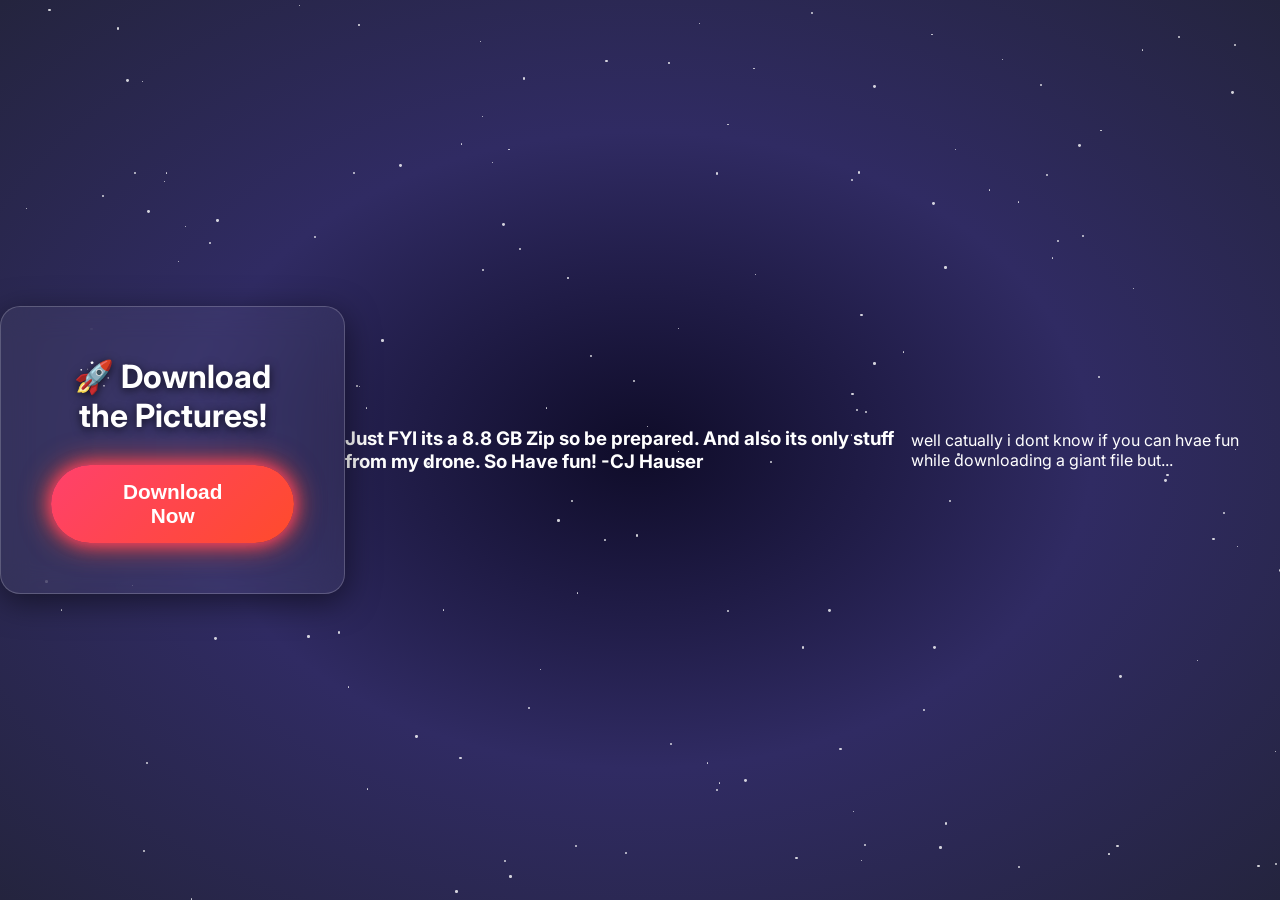
<file: index.html>
<!DOCTYPE html>
<html lang="en">
<head>
<meta charset="UTF-8">
<meta name="viewport" content="width=device-width, initial-scale=1.0">
<title>OBX '25</title>
<style>
@import url('https://fonts.googleapis.com/css2?family=Inter:wght@400;700&display=swap');

* { margin: 0; padding: 0; box-sizing: border-box; }

body {
  font-family: 'Inter', sans-serif;
  height: 100vh;
  display: flex;
  justify-content: center;
  align-items: center;
  background: radial-gradient(#0f0c29, #302b63, #24243e);
  overflow: hidden;
  color: #fff;
}

.card {
  position: relative;
  background: rgba(255,255,255,0.05);
  border: 1px solid rgba(255,255,255,0.2);
  backdrop-filter: blur(15px);
  padding: 50px;
  border-radius: 20px;
  text-align: center;
  box-shadow: 0 8px 32px rgba(0,0,0,0.5);
  transition: transform 0.3s ease;
  z-index: 1;
}

.card:hover { transform: scale(1.05); }

h1 {
  margin-bottom: 30px;
  font-size: 2rem;
  text-shadow: 0 2px 10px rgba(0,0,0,0.7);
}

button {
  position: relative;
  background: linear-gradient(135deg, #ff416c, #ff4b2b);
  border: none;
  padding: 15px 50px;
  font-size: 1.3rem;
  font-weight: bold;
  color: #fff;
  border-radius: 50px;
  cursor: pointer;
  transition: all 0.3s ease;
  box-shadow: 0 0 15px #ff416c, 0 0 30px #ff4b2b;
  overflow: hidden;
}

button::after {
  content: '';
  position: absolute;
  width: 0;
  height: 100%;
  top: 0;
  left: 0;
  background: rgba(255,255,255,0.2);
  transition: width 0.3s ease;
  border-radius: 50px;
}

button:hover::after { width: 100%; }

button:hover { transform: scale(1.1); box-shadow: 0 0 20px #ff416c, 0 0 40px #ff4b2b; }

/* Starfield */
.stars {
  position: absolute;
  width: 100%;
  height: 100%;
  background: transparent;
  z-index: 0;
}
.star {
  position: absolute;
  background: white;
  border-radius: 50%;
  opacity: 0.8;
  animation: twinkle linear infinite;
}
@keyframes twinkle { 0%, 100% { opacity: 0.2; } 50% { opacity: 1; } }

/* Confetti */
.confetti-piece {
  position: absolute;
  width: 8px;
  height: 8px;
  opacity: 0.8;
  pointer-events: none;
  z-index: 2;
}

/* Progress bar */
.progress-container {
  width: 100%;
  height: 20px;
  background: rgba(255,255,255,0.1);
  border-radius: 10px;
  margin-top: 30px;
  overflow: hidden;
  display: none;
}

.progress-bar {
  height: 100%;
  width: 0;
  background: linear-gradient(90deg, #ff416c, #ff4b2b);
  border-radius: 10px;
  transition: width 0.1s linear;
}
</style>
</head>
<body>

<div class="stars" id="stars"></div>

<div class="card">
  <h1>🚀 Download the Pictures!</h1>
  <button id="downloadBtn">Download Now</button>
  <div class="progress-container" id="progressContainer">
    <div class="progress-bar" id="progressBar"></div>
  </div>
</div>
<h3>Just FYI its a 8.8 GB Zip so be prepared. And also its only stuff from my drone. So Have fun! -CJ Hauser</h3>
  <p>well catually i dont know if you can hvae fun while downloading a giant file but...</p>
<script>
// Generate stars
const starsContainer = document.getElementById('stars');
for(let i=0; i<150; i++){
  const star = document.createElement('div');
  star.classList.add('star');
  star.style.width = star.style.height = Math.random()*2 + 1 + 'px';
  star.style.top = Math.random()*100 + '%';
  star.style.left = Math.random()*100 + '%';
  star.style.animationDuration = 2 + Math.random()*3 + 's';
  starsContainer.appendChild(star);
}

// Confetti
function triggerConfetti(){
  for(let i=0;i<50;i++){
    const confetti = document.createElement('div');
    confetti.className = 'confetti-piece';
    confetti.style.background = `hsl(${Math.random()*360}, 70%, 60%)`;
    confetti.style.left = Math.random()*100 + 'vw';
    confetti.style.top = Math.random()*-20 + 'px';
    document.body.appendChild(confetti);

    const fall = setInterval(() => {
      confetti.style.top = parseFloat(confetti.style.top) + Math.random()*5 + 'px';
      confetti.style.left = parseFloat(confetti.style.left) + (Math.random()-0.5)*5 + 'px';
      if(parseFloat(confetti.style.top) > window.innerHeight){
        clearInterval(fall);
        confetti.remove();
      }
    }, 16);
  }
}

// Download button with fake progress
const downloadBtn = document.getElementById('downloadBtn');
const progressContainer = document.getElementById('progressContainer');
const progressBar = document.getElementById('progressBar');

downloadBtn.addEventListener('click', () => {
  triggerConfetti();
  downloadBtn.disabled = true;

  // Show progress bar
  progressContainer.style.display = 'block';
  let width = 0;
  const interval = setInterval(() => {
    width += Math.random()*3; // random speed
    if(width >= 100){
      width = 100;
      clearInterval(interval);
      setTimeout(() => { downloadBtn.disabled = false; progressContainer.style.display = 'none'; progressBar.style.width = '0'; }, 500);
    }
    progressBar.style.width = width + '%';
  }, 100);

  // Trigger actual download
  const fileId = '1s7Jyih83oh5HGVs2npFPO7Pk7Cv_Xrh7';
  const downloadURL = `https://drive.google.com/uc?export=download&id=${fileId}`;
  const a = document.createElement('a');
  a.href = downloadURL;
  a.download = '';
  document.body.appendChild(a);
  a.click();
  document.body.removeChild(a);
});
</script>

</body>
</html>
</file>
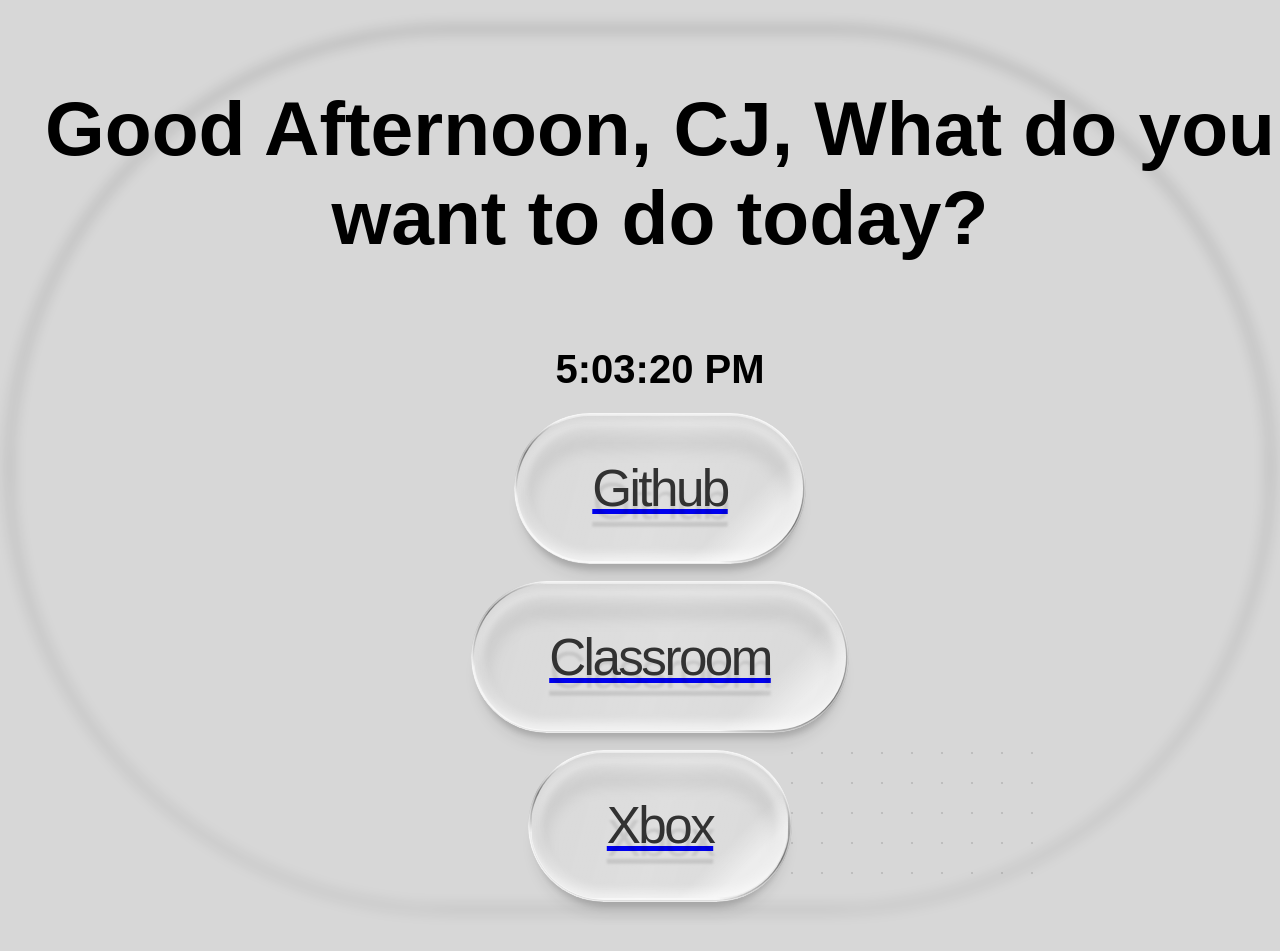
<file: buttons.html>
<!DOCTYPE html>
<html lang="en">
<head>
  <link rel="stylesheet" href="styles.css">
</head>
<body>
    <h2 id="welcome-message">Welcome Back, <span id="username">CJ, What do you want to do today?</span></h2>
    <div class="clock-container">
        <div class="clock" id="clock">00:00:00</div>
    </div>
    <!--button-->
    <div class="button-wrap">
        <a href="https://github.com">
        <button>
          <span>Github</span>
        </button>
        </a>
        <div class="button-shadow"></div>
    </div>
    <div class="button-wrap">
        <a href="https://classroom.google.com">
        <button>
          <span>Classroom</span>
        </button>
        </a>
        <div class="button-shadow"></div>
    </div>
  </a>
        <div class="button-shadow"></div>
    </div>
    <div class="button-wrap">
        <a href="https://xbox.com">
        <button>
          <span>Xbox</span>
        </button>
        </a>
        <div class="button-shadow"></div>
    <script>
        function updateClock() {
            const now = new Date();
            document.getElementById('clock').textContent = now.toLocaleTimeString();
            updateGreeting();
        }
        updateClock(); 
        setInterval(updateClock, 1000);

        function updateGreeting() {
            const now = new Date();
            const hour = now.getHours();
            let greeting = '';
            if (hour < 12) greeting = 'Good Morning';
            else if (hour < 18) greeting = 'Good Afternoon';
            else greeting = 'Good Evening';
            document.getElementById('welcome-message').textContent = `${greeting}, ${document.getElementById('username').textContent}`;
        }

    </script>
    <!-- Background -->
    <svg style="position: absolute; width: 100%; height: 100%; z-index: 0;" width="100%" height="100%" xmlns="http://www.w3.org/2000/svg">
        <defs>
          <pattern id="dottedGrid" width="30" height="30" patternUnits="userSpaceOnUse">
            <circle cx="2" cy="2" r="1" fill="rgba(0,0,0,0.15)" />
          </pattern>
        </defs>
        <rect width="100%" height="100%" fill="url(#dottedGrid)" />
    </svg>
</body>
</html>
</file>
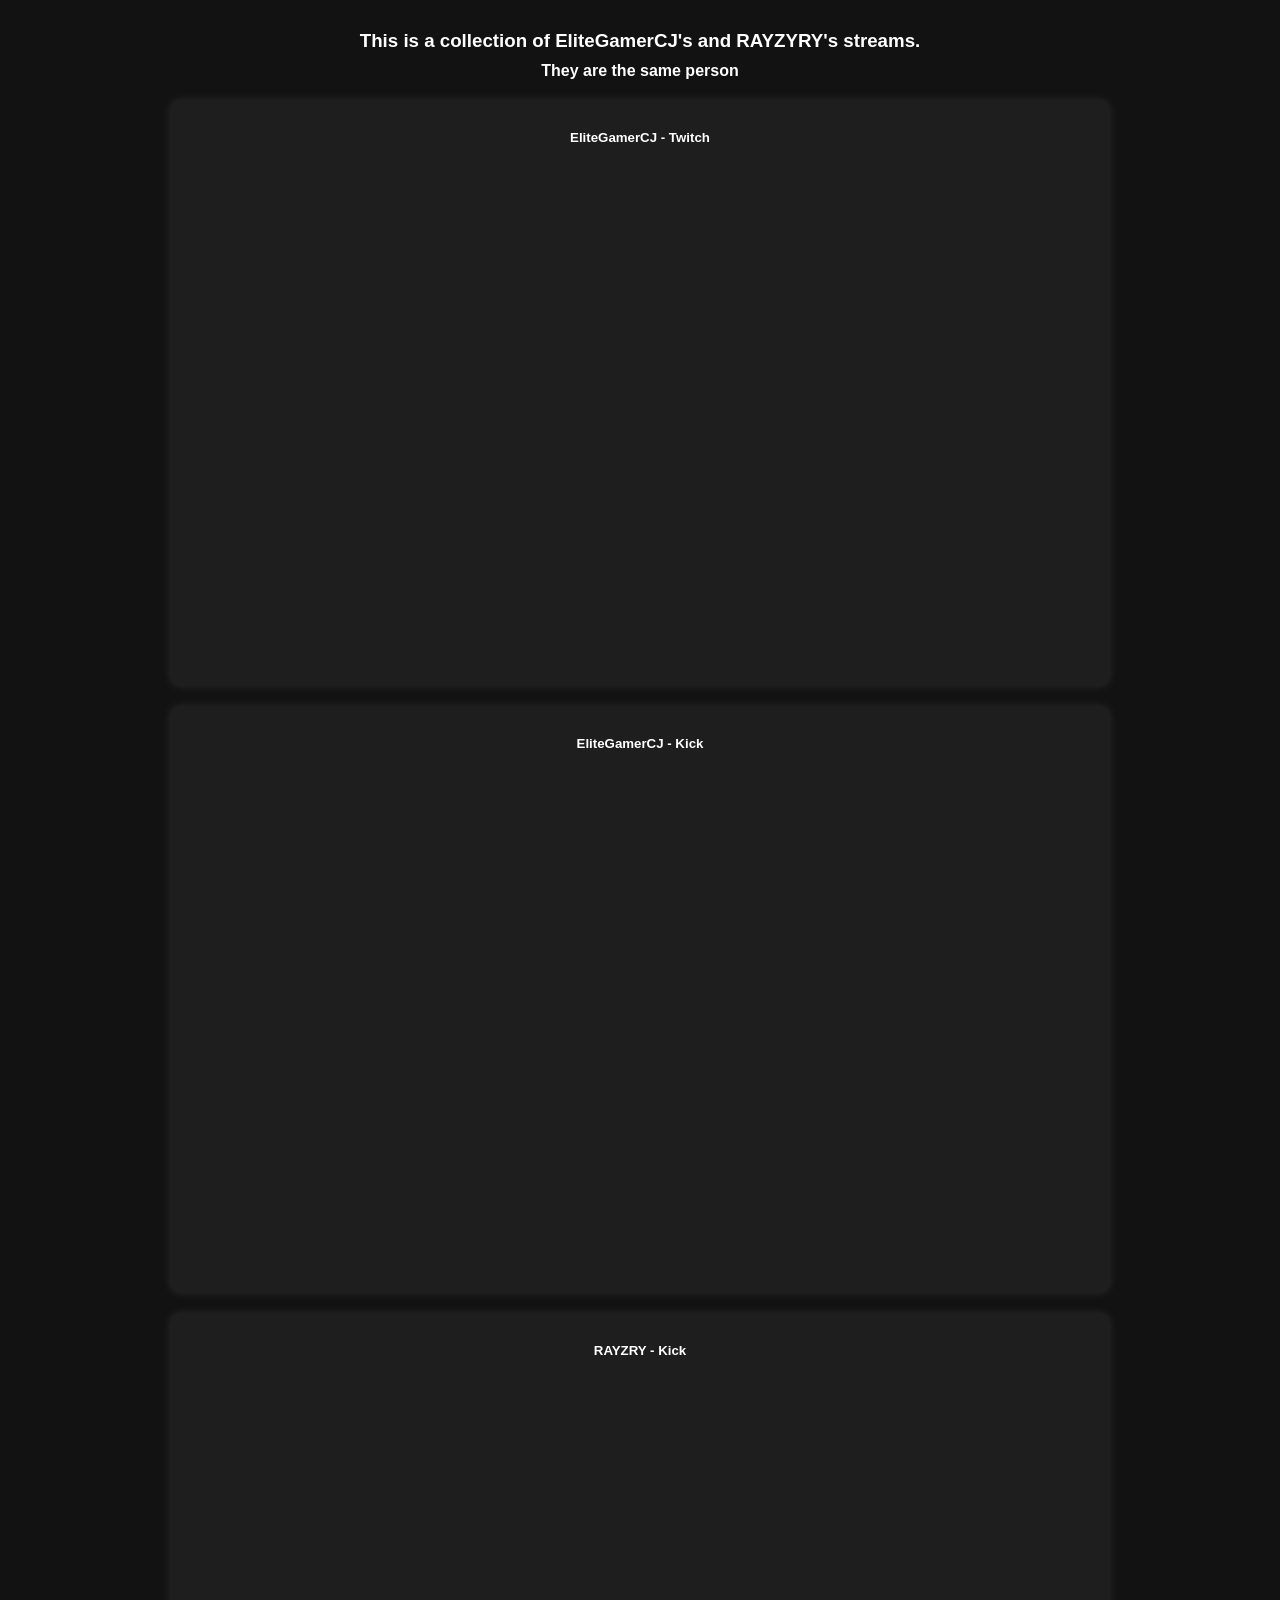
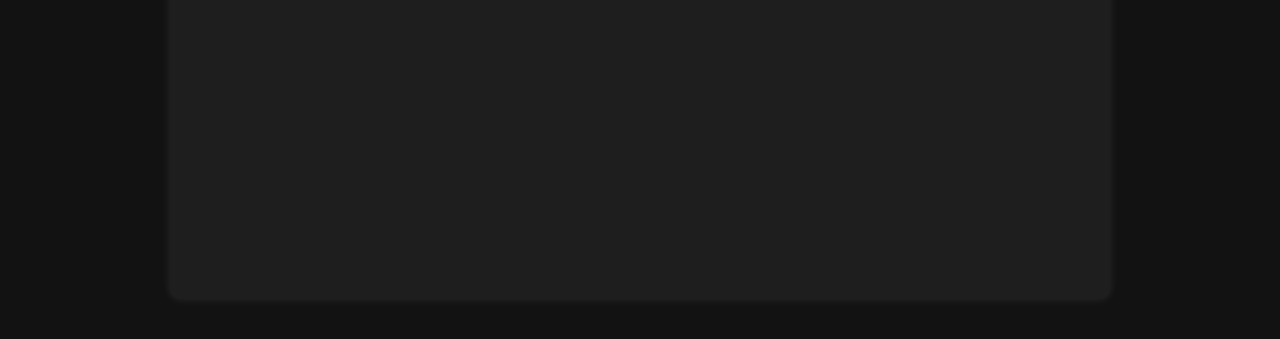
<file: live.html>
<!DOCTYPE html>
<html lang="en">
<head>
    <meta charset="UTF-8">
    <meta name="viewport" content="width=device-width, initial-scale=1.0">
    <title>EGCJ/RAYZRY Streams</title>
    <style>
        body {
            font-family: Arial, sans-serif;
            text-align: center;
            background-color: #121212;
            color: white;
            margin: 0;
            padding: 20px;
        }

        h3, h4, h5 {
            margin: 10px 0;
        }

        .stream-container {
            max-width: 900px;
            margin: 20px auto;
            padding: 20px;
            background-color: #1e1e1e;
            border-radius: 10px;
            box-shadow: 0 0 10px rgba(255, 255, 255, 0.1);
        }

        .embed-container {
            position: relative;
            width: 100%;
            padding-bottom: 56.25%; /* 16:9 Aspect Ratio */
            margin-top: 15px;
        }

        .embed-container iframe {
            position: absolute;
            top: 0;
            left: 0;
            width: 100%;
            height: 100%;
            border: none;
            border-radius: 8px;
        }
    </style>
</head>
<body>

    <h3>This is a collection of EliteGamerCJ's and RAYZYRY's streams.</h3>
    <h4>They are the same person</h4>

    <!-- EliteGamerCJ Twitch -->
    <div class="stream-container">
        <h5>EliteGamerCJ - Twitch</h5>
        <div class="embed-container">
            <iframe src="https://player.twitch.tv/?channel=elitegamercj&autoplay=false&parent=yourwebsite.com" allowfullscreen></iframe>
        </div>
    </div>

    <!-- EliteGamerCJ Kick -->
    <div class="stream-container">
        <h5>EliteGamerCJ - Kick</h5>
        <div class="embed-container">
            <iframe 
     src="https://player.kick.com/elitegamercj" 
     height="720" 
     width="1280"
     frameborder="0" 
     scrolling="no" 
     allowfullscreen="true"> 
</iframe>
        </div>
    </div>

    <!-- RAYZRY Kick -->
    <div class="stream-container">
        <h5>RAYZRY - Kick</h5>
        <div class="embed-container">
            <iframe 
     src="https://player.kick.com/rayzry" 
     height="720" 
     width="1280"
     frameborder="0" 
     scrolling="no" 
     allowfullscreen="true"> 
</iframe>
        </div>
    </div>

</body>
</html>
</file>
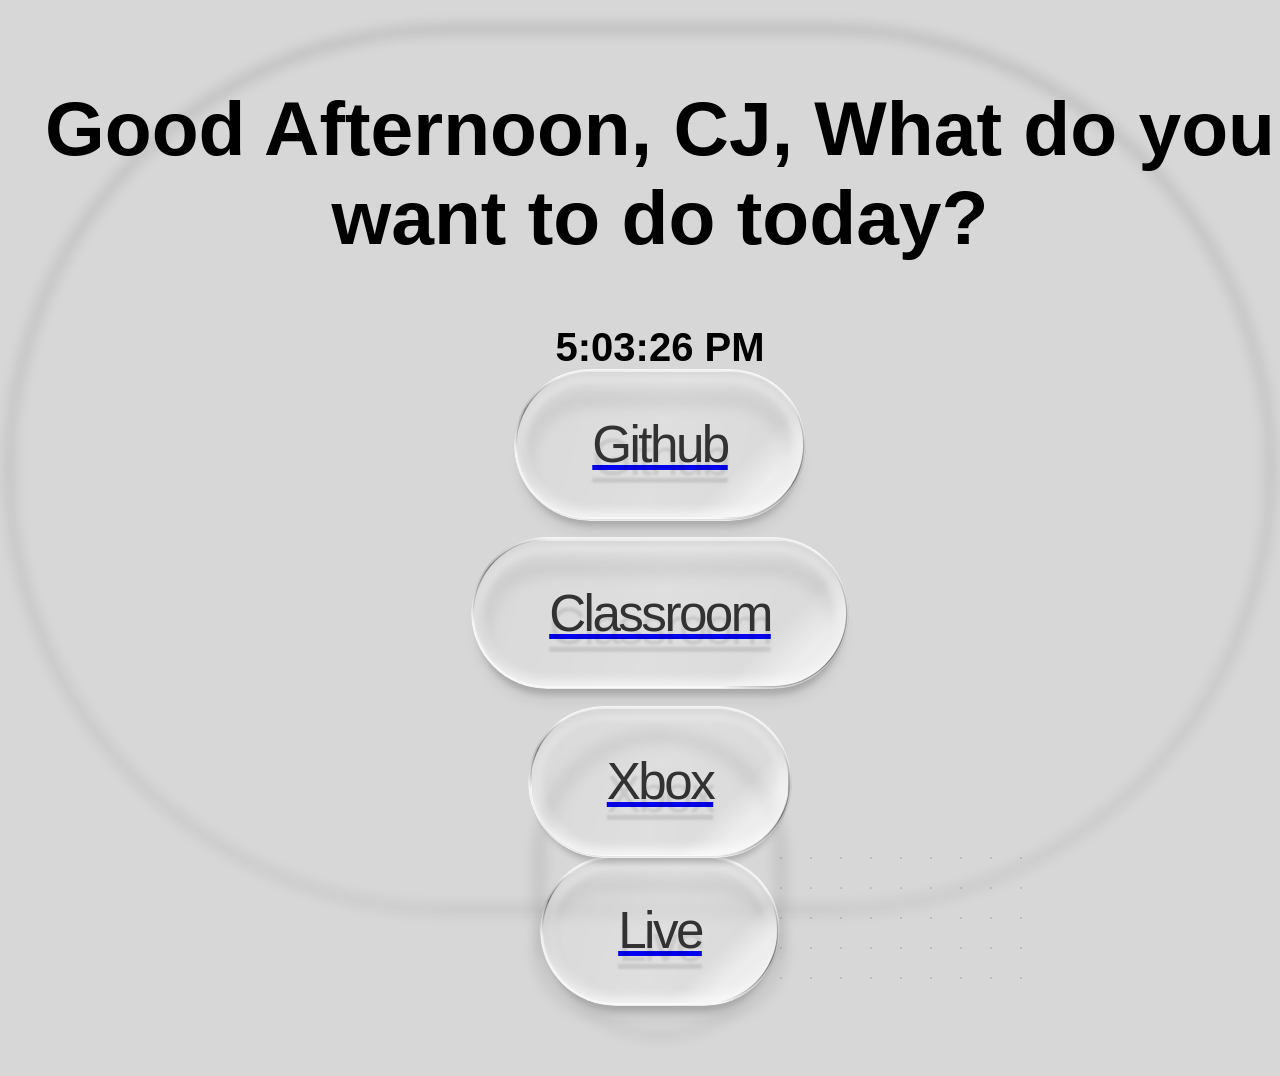
<file: ph.html>
<!DOCTYPE html>
<html lang="en">
<head>
  <link rel="stylesheet" href="styles.css">
</head>
<body>
    <h2 id="welcome-message">Welcome Back, <span id="username">CJ, What do you want to do today?</span></h2>
    <div class="clock-container">
        <div class="clock" id="clock">00:00:00</div>
    </div>
    <!--button-->
    <div class="button-wrap">
        <a href="https://github.com">
        <button>
          <span>Github</span>
        </button>
        </a>
        <div class="button-shadow"></div>
    </div>
    <div class="button-wrap">
        <a href="https://classroom.google.com">
        <button>
          <span>Classroom</span>
        </button>
        </a>
        <div class="button-shadow"></div>
    </div>
  </a>
        <div class="button-shadow"></div>
    </div>
    <div class="button-wrap">
        <a href="https://xbox.com">
        <button>
          <span>Xbox</span>
        </button>
        </a>
        <div class="button-shadow"></div>
      <div class="button-wrap">
        <a href="live.html">
        <button>
          <span>Live</span>
        </button>
        </a>
        <div class="button-shadow"></div>
    <script>
        function updateClock() {
            const now = new Date();
            document.getElementById('clock').textContent = now.toLocaleTimeString();
            updateGreeting();
        }
        updateClock(); 
        setInterval(updateClock, 1000);

        function updateGreeting() {
            const now = new Date();
            const hour = now.getHours();
            let greeting = '';
            if (hour < 12) greeting = 'Good Morning';
            else if (hour < 18) greeting = 'Good Afternoon';
            else greeting = 'Good Evening';
            document.getElementById('welcome-message').textContent = `${greeting}, ${document.getElementById('username').textContent}`;
        }

    </script>
    <!-- Background -->
    <svg style="position: absolute; width: 100%; height: 100%; z-index: 0;" width="100%" height="100%" xmlns="http://www.w3.org/2000/svg">
        <defs>
          <pattern id="dottedGrid" width="30" height="30" patternUnits="userSpaceOnUse">
            <circle cx="2" cy="2" r="1" fill="rgba(0,0,0,0.15)" />
          </pattern>
        </defs>
        <rect width="100%" height="100%" fill="url(#dottedGrid)" />
    </svg>
</body>
</html>
</file>
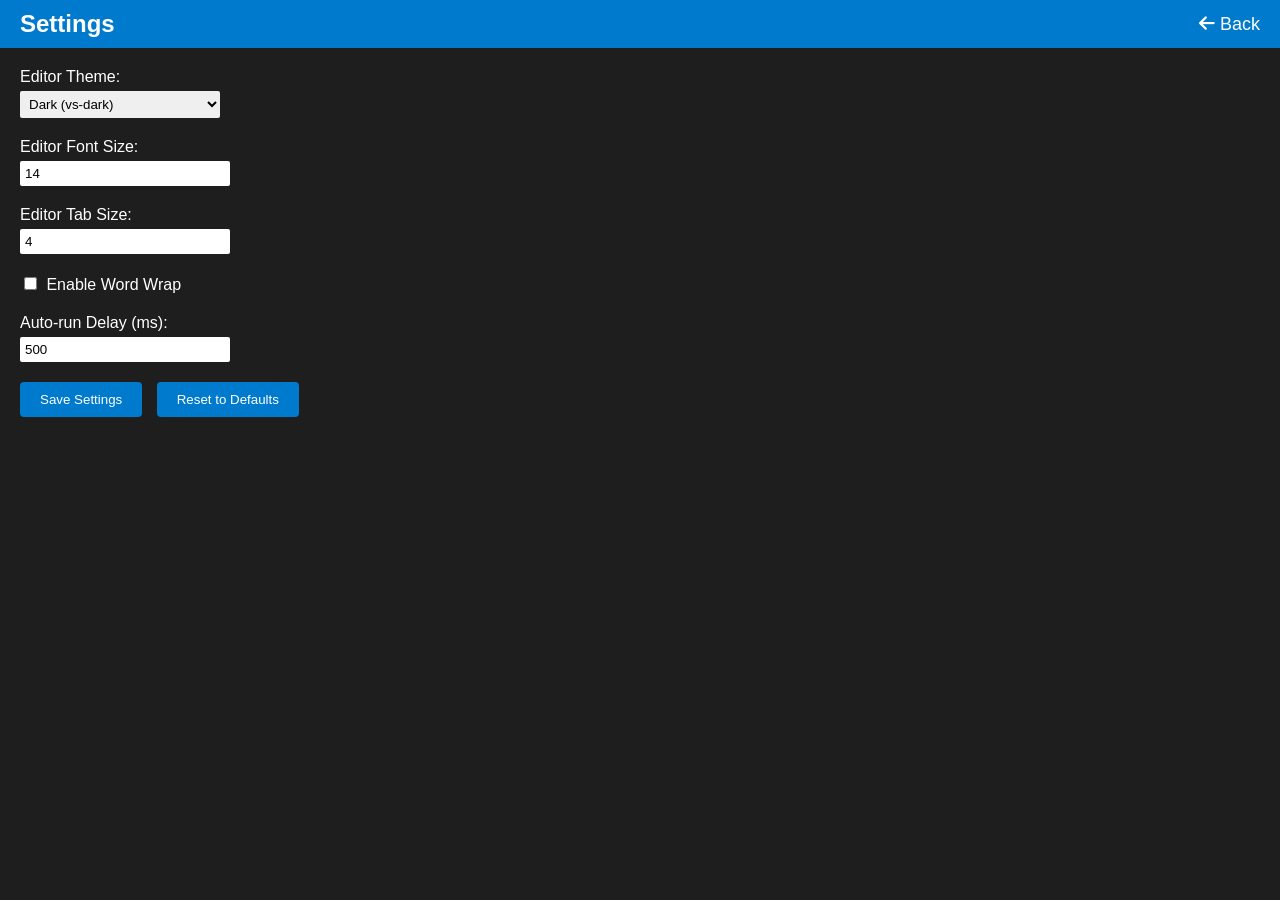
<file: settings.html>
<!DOCTYPE html>
<html lang="en">
<head>
  <meta charset="UTF-8">
  <meta name="viewport" content="width=device-width, initial-scale=1">
  <title>Web IDE Settings</title>
  <link rel="stylesheet" href="https://cdnjs.cloudflare.com/ajax/libs/font-awesome/6.0.0/css/all.min.css">
  <style>
    body {
      margin: 0;
      background-color: #1e1e1e;
      color: white;
      font-family: Arial, sans-serif;
      display: flex;
      flex-direction: column;
      height: 100vh;
    }
    header {
      background-color: #007acc;
      padding: 10px 20px;
      display: flex;
      align-items: center;
      justify-content: space-between;
    }
    header h1 {
      margin: 0;
      font-size: 24px;
    }
    header a {
      color: white;
      text-decoration: none;
      font-size: 18px;
    }
    .container {
      flex-grow: 1;
      padding: 20px;
    }
    .settings-group {
      margin-bottom: 20px;
    }
    .settings-group label {
      display: block;
      margin-bottom: 5px;
    }
    .settings-group input[type="text"],
    .settings-group input[type="number"],
    .settings-group select {
      width: 200px;
      padding: 5px;
      border: none;
      border-radius: 2px;
    }
    .settings-group input[type="checkbox"] {
      margin-right: 5px;
    }
    .btn-group button {
      background: #007acc;
      border: none;
      padding: 10px 20px;
      color: white;
      margin-right: 10px;
      cursor: pointer;
      border-radius: 4px;
    }
    .btn-group button:hover {
      background: #005f99;
    }
  </style>
</head>
<body>
  <header>
    <h1>Settings</h1>
    <a href="index.html"><i class="fas fa-arrow-left"></i> Back</a>
  </header>
  <div class="container">
    <form id="settingsForm">
      <div class="settings-group">
        <label for="ideTheme">Editor Theme:</label>
        <select id="ideTheme" name="ideTheme">
          <option value="vs-dark">Dark (vs-dark)</option>
          <option value="vs-light">Light (vs-light)</option>
          <option value="hc-black">High Contrast (hc-black)</option>
        </select>
      </div>
      <div class="settings-group">
        <label for="editorFontSize">Editor Font Size:</label>
        <input type="number" id="editorFontSize" name="editorFontSize" min="8" max="32" value="14">
      </div>
      <div class="settings-group">
        <label for="editorTabSize">Editor Tab Size:</label>
        <input type="number" id="editorTabSize" name="editorTabSize" min="2" max="8" value="4">
      </div>
      <div class="settings-group">
        <label for="wordWrap">
          <input type="checkbox" id="wordWrap" name="wordWrap">
          Enable Word Wrap
        </label>
      </div>
      <div class="settings-group">
        <label for="autoRunDelay">Auto-run Delay (ms):</label>
        <input type="number" id="autoRunDelay" name="autoRunDelay" min="100" max="2000" step="100" value="500">
      </div>
      <div class="btn-group">
        <button type="submit">Save Settings</button>
        <button type="button" onclick="resetSettings()">Reset to Defaults</button>
      </div>
    </form>
  </div>

  <script>
    // Load settings from localStorage.
    function loadSettings() {
      document.getElementById("ideTheme").value = localStorage.getItem("ideTheme") || "vs-dark";
      document.getElementById("editorFontSize").value = localStorage.getItem("editorFontSize") || 14;
      document.getElementById("editorTabSize").value = localStorage.getItem("editorTabSize") || 4;
      document.getElementById("wordWrap").checked = localStorage.getItem("wordWrap") === "true";
      document.getElementById("autoRunDelay").value = localStorage.getItem("autoRunDelay") || 500;
    }

    // Save settings when the form is submitted.
    document.getElementById("settingsForm").addEventListener("submit", function(e) {
      e.preventDefault();
      localStorage.setItem("ideTheme", document.getElementById("ideTheme").value);
      localStorage.setItem("editorFontSize", document.getElementById("editorFontSize").value);
      localStorage.setItem("editorTabSize", document.getElementById("editorTabSize").value);
      localStorage.setItem("wordWrap", document.getElementById("wordWrap").checked);
      localStorage.setItem("autoRunDelay", document.getElementById("autoRunDelay").value);
      alert("Settings saved!");
    });

    // Reset settings to defaults.
    function resetSettings() {
      localStorage.removeItem("ideTheme");
      localStorage.removeItem("editorFontSize");
      localStorage.removeItem("editorTabSize");
      localStorage.removeItem("wordWrap");
      localStorage.removeItem("autoRunDelay");
      loadSettings();
      alert("Settings reset to defaults!");
    }

    // Initialize the form with saved settings on page load.
    window.onload = loadSettings;
  </script>
</body>
</html>
</file>
<file: styles.css>
/* Defs */
    @property --angle-1 {
      syntax: "<angle>";
      inherits: false;
      initial-value: -75deg;
    }
    @property --angle-2 {
      syntax: "<angle>";
      inherits: false;
      initial-value: -45deg;
    }
    :root {
      --global--size: clamp(2rem, 4vw, 5rem);
      --anim--hover-time: 400ms;
      --anim--hover-ease: cubic-bezier(0.25, 1, 0.5, 1);
    }
    /* Base Styles */
    body {
      width: 100%;
      height: 100vh;
      margin: 0;
      padding: 20px;
      display: flex;
      flex-direction: column;
      align-items: center;
      justify-content: space-between;
      font-size: var(--global--size);
      background-color: rgba(215, 215, 215, 1);
      font-family: "Inter", sans-serif;
      -webkit-font-smoothing: antialiased;
      -moz-osx-font-smoothing: grayscale;
      overflow: hidden;
      text-align: center;
    }
    /* ========== BUTTON ========== */
    /* Button Wrap Container */
    .button-wrap {
      position: relative;
      z-index: 2;
      border-radius: 999vw;
      background: transparent;
      pointer-events: none;
      transition: all var(--anim--hover-time) var(--anim--hover-ease);
    }
    /* Button Shadow Container */
    .button-shadow {
      --shadow-cuttoff-fix: 2em;
      position: absolute;
      width: calc(100% + var(--shadow-cuttoff-fix));
      height: calc(100% + var(--shadow-cuttoff-fix));
      top: calc(0% - var(--shadow-cuttoff-fix) / 2);
      left: calc(0% - var(--shadow-cuttoff-fix) / 2);
      filter: blur(clamp(2px, 0.125em, 12px));
      -webkit-filter: blur(clamp(2px, 0.125em, 12px));
      -moz-filter: blur(clamp(2px, 0.125em, 12px));
      -ms-filter: blur(clamp(2px, 0.125em, 12px));
      overflow: visible;
      pointer-events: none;
    }
    /* Shadow */
    .button-shadow::after {
      content: "";
      position: absolute;
      z-index: 0;
      inset: 0;
      border-radius: 999vw;
      background: linear-gradient(180deg, rgba(0, 0, 0, 0.2), rgba(0, 0, 0, 0.1));
      width: calc(100% - var(--shadow-cuttoff-fix) - 0.25em);
      height: calc(100% - var(--shadow-cuttoff-fix) - 0.25em);
      top: calc(var(--shadow-cuttoff-fix) - 0.5em);
      left: calc(var(--shadow-cuttoff-fix) - 0.875em);
      padding: 0.125em;
      box-sizing: border-box;
      mask: linear-gradient(#000 0 0) content-box, linear-gradient(#000 0 0);
      mask-composite: exclude;
      transition: all var(--anim--hover-time) var(--anim--hover-ease);
      overflow: visible;
      opacity: 1;
    }
    /* ========== BUTTON BASE STYLES ========== */
    button {
      /* Basic Styling */
      --border-width: clamp(1px, 0.0625em, 4px);
      all: unset;
      cursor: pointer;
      position: relative;
      -webkit-tap-highlight-color: rgba(0, 0, 0, 0);
      pointer-events: auto;
      z-index: 3;
      background: linear-gradient(
        -75deg,
        rgba(255, 255, 255, 0.05),
        rgba(255, 255, 255, 0.2),
        rgba(255, 255, 255, 0.05)
      );
      border-radius: 999vw;
      box-shadow: inset 0 0.125em 0.125em rgba(0, 0, 0, 0.05),
        inset 0 -0.125em 0.125em rgba(255, 255, 255, 0.5),
        0 0.25em 0.125em -0.125em rgba(0, 0, 0, 0.2),
        0 0 0.1em 0.25em inset rgba(255, 255, 255, 0.2),
        0 0 0 0 rgba(255, 255, 255, 1);
      backdrop-filter: blur(clamp(1px, 0.125em, 4px));
      -webkit-backdrop-filter: blur(clamp(1px, 0.125em, 4px));
      -moz-backdrop-filter: blur(clamp(1px, 0.125em, 4px));
      -ms-backdrop-filter: blur(clamp(1px, 0.125em, 4px));
      transition: all var(--anim--hover-time) var(--anim--hover-ease);
    }
    button:hover {
      transform: scale(0.975);
      backdrop-filter: blur(0.01em);
      -webkit-backdrop-filter: blur(0.01em);
      -moz-backdrop-filter: blur(0.01em);
      -ms-backdrop-filter: blur(0.01em);
      box-shadow: inset 0 0.125em 0.125em rgba(0, 0, 0, 0.05),
        inset 0 -0.125em 0.125em rgba(255, 255, 255, 0.5),
        0 0.15em 0.05em -0.1em rgba(0, 0, 0, 0.25),
        0 0 0.05em 0.1em inset rgba(255, 255, 255, 0.5),
        0 0 0 0 rgba(255, 255, 255, 1);
    }
    /* Button Text */
    button span {
      position: relative;
      display: block;
      user-select: none;
      -webkit-user-select: none;
      -moz-user-select: none;
      -ms-user-select: none;
      font-family: "Inter", sans-serif;
      letter-spacing: -0.05em;
      font-weight: 500;
      font-size: 1em;
      color: rgba(50, 50, 50, 1);
      -webkit-font-smoothing: antialiased;
      -moz-osx-font-smoothing: grayscale;
      text-shadow: 0em 0.25em 0.05em rgba(0, 0, 0, 0.1);
      transition: all var(--anim--hover-time) var(--anim--hover-ease);
      padding-inline: 1.5em;
      padding-block: 0.875em;
    }
    button:hover span {
      text-shadow: 0.025em 0.025em 0.025em rgba(0, 0, 0, 0.12);
    }
    /* Text */
    button span::after {
      content: "";
      display: block;
      position: absolute;
      z-index: 1;
      width: calc(100% - var(--border-width)); /* Prevent overlapping border */
      height: calc(100% - var(--border-width));
      top: calc(0% + var(--border-width) / 2);
      left: calc(0% + var(--border-width) / 2);
      box-sizing: border-box;
      border-radius: 999vw;
      overflow: clip;
      background: linear-gradient(
        var(--angle-2),
        rgba(255, 255, 255, 0) 0%,
        rgba(255, 255, 255, 0.5) 40% 50%,
        rgba(255, 255, 255, 0) 55%
      );
      z-index: 3;
      mix-blend-mode: screen;
      pointer-events: none;
      background-size: 200% 200%;
      background-position: 0% 50%;
      background-repeat: no-repeat;
      transition: background-position calc(var(--anim--hover-time) * 1.25)
          var(--anim--hover-ease),
        --angle-2 calc(var(--anim--hover-time) * 1.25) var(--anim--hover-ease);
    }
    button:hover span::after {
      background-position: 25% 50%;
    }
    button:active span::after {
      background-position: 50% 15%;
      --angle-2: -15deg;
    }
    /* Touch Devices */
    @media (hover: none) and (pointer: coarse) {
      button span::after,
      button:active span::after {
        --angle-2: -45deg;
      }
    }
    /* ========== BUTTON OUTLINE ========== */
    /* Outline */
    button::after {
      content: "";
      position: absolute;
      z-index: 1;
      inset: 0;
      border-radius: 999vw;
      width: calc(100% + var(--border-width));
      height: calc(100% + var(--border-width));
      top: calc(0% - var(--border-width) / 2);
      left: calc(0% - var(--border-width) / 2);
      padding: var(--border-width);
      box-sizing: border-box;
      background: conic-gradient(
          from var(--angle-1) at 50% 50%,
          rgba(0, 0, 0, 0.5),
          rgba(0, 0, 0, 0) 5% 40%,
          rgba(0, 0, 0, 0.5) 50%,
          rgba(0, 0, 0, 0) 60% 95%,
          rgba(0, 0, 0, 0.5)
        ),
        linear-gradient(180deg, rgba(255, 255, 255, 0.5), rgba(255, 255, 255, 0.5));
      mask: linear-gradient(#000 0 0) content-box, linear-gradient(#000 0 0);
      mask-composite: exclude;
      transition: all var(--anim--hover-time) var(--anim--hover-ease),
        --angle-1 500ms ease;
      box-shadow: inset 0 0 0 calc(var(--border-width) / 2) rgba(255, 255, 255, 0.5);
    }
    button:hover::after {
      --angle-1: -125deg;
    }
    button:active::after {
      --angle-1: -75deg;
    }
    @media (hover: none) and (pointer: coarse) {
      button::after,
      button:hover::after,
      button:active::after {
        --angle-1: -75deg;
      }
    }
    /* Ensure buttons stay at the bottom */
    .button-wrap {
      margin-bottom: 20px;
    }
    /* Shadow Hover */
    .button-wrap:has(button:hover) .button-shadow {
      filter: blur(clamp(2px, 0.0625em, 6px));
      -webkit-filter: blur(clamp(2px, 0.0625em, 6px));
      -moz-filter: blur(clamp(2px, 0.0625em, 6px));
      -ms-filter: blur(clamp(2px, 0.0625em, 6px));
      transition: filter var(--anim--hover-time) var(--anim--hover-ease);
    }
    .button-wrap:has(button:hover) .button-shadow::after {
      top: calc(var(--shadow-cuttoff-fix) - 0.875em);
      opacity: 1;
    }
    /* Rotation */
    .button-wrap:has(button:active) {
      transform: rotate3d(1, 0, 0, 25deg);
    }
    .button-wrap:has(button:active) button {
      box-shadow: inset 0 0.125em 0.125em rgba(0, 0, 0, 0.05),
        inset 0 -0.125em 0.125em rgba(255, 255, 255, 0.5),
        0 0.125em 0.125em -0.125em rgba(0, 0, 0, 0.2),
        0 0 0.1em 0.25em inset rgba(255, 255, 255, 0.2),
        0 0.225em 0.05em 0 rgba(0, 0, 0, 0.05),
        0 0.25em 0 0 rgba(255, 255, 255, 0.75),
        inset 0 0.25em 0.05em 0 rgba(0, 0, 0, 0.15);
    }
    .button-wrap:has(button:active) .button-shadow {
      filter: blur(clamp(2px, 0.125em, 12px));
      -webkit-filter: blur(clamp(2px, 0.125em, 12px));
      -moz-filter: blur(clamp(2px, 0.125em, 12px));
      -ms-filter: blur(clamp(2px, 0.125em, 12px));
    }
    .button-wrap:has(button:active) .button-shadow::after {
      top: calc(var(--shadow-cuttoff-fix) - 0.5em);
      opacity: 0.75;
    }
    .button-wrap:has(button:active) span {
      text-shadow: 0.025em 0.25em 0.05em rgba(0, 0, 0, 0.12);
    }
    .clock {
                font-size: 2.5rem;
                font-weight: bold;
                animation: pulse 2s infinite alternate;
            }
    /* Ensure clock stays centered */
    .clock-container {
      flex-grow: 1;
      display: flex;
      justify-content: center;
      align-items: center;
    }
</file>
